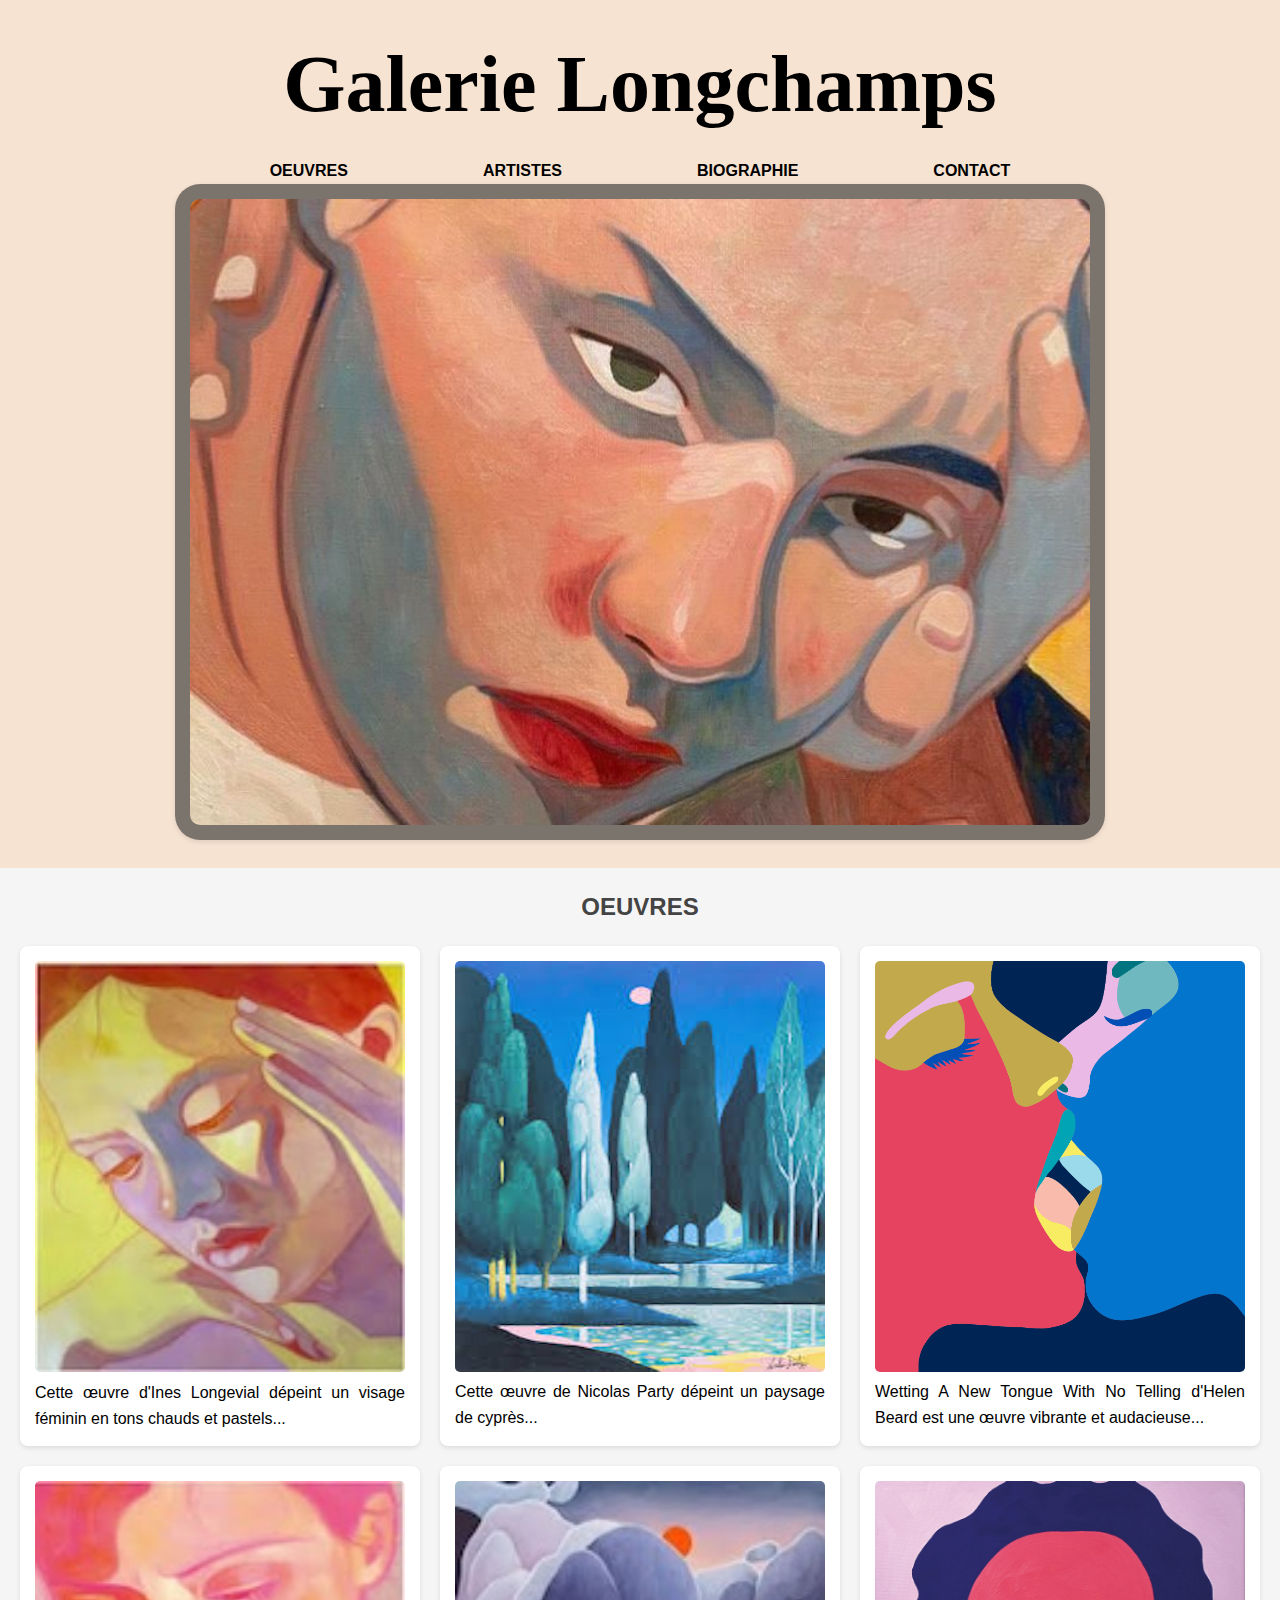
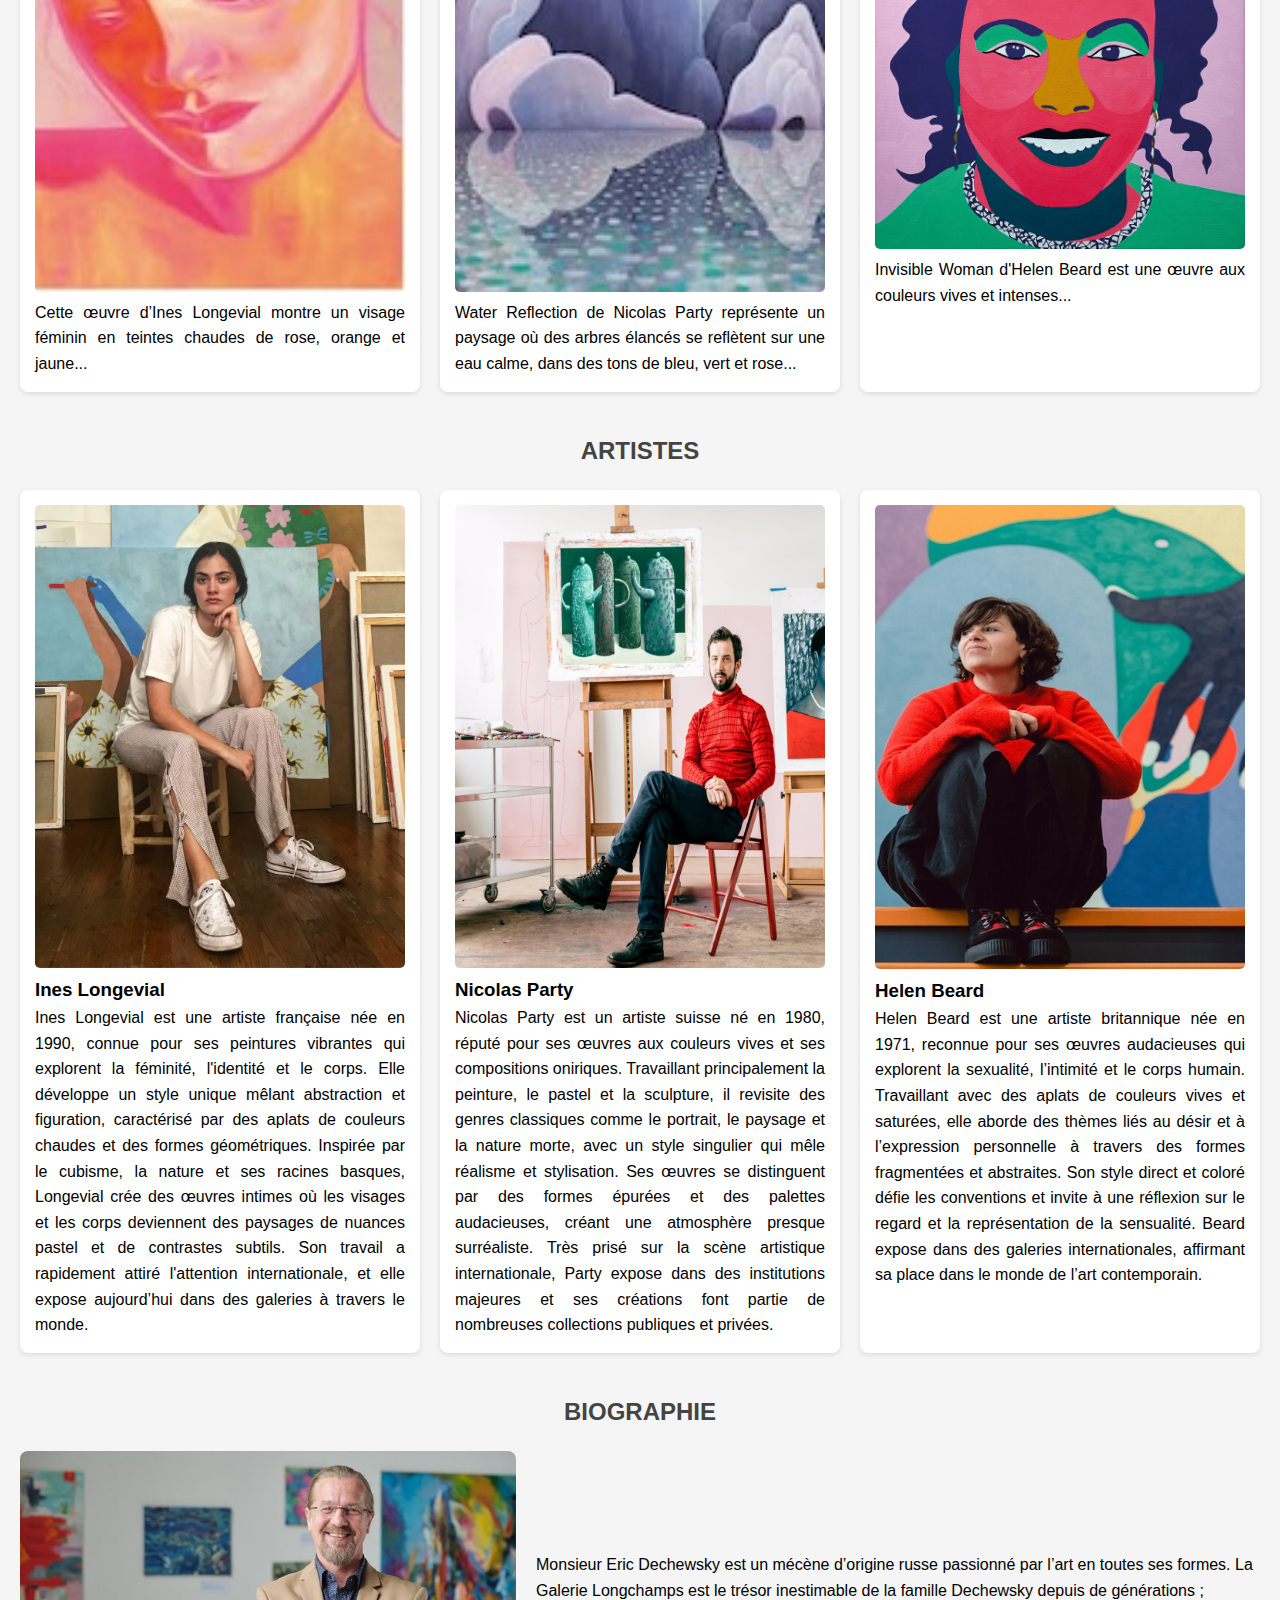
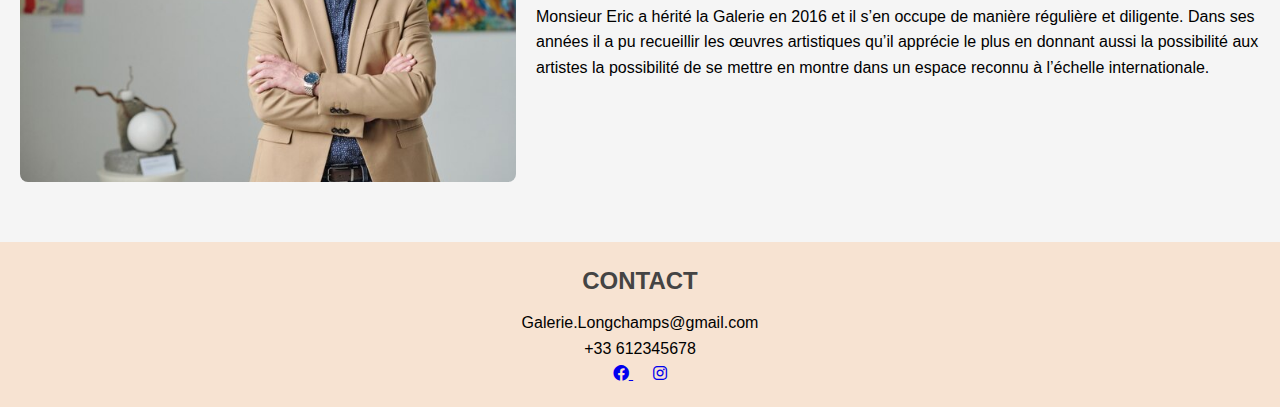
<file: index.html>
<!DOCTYPE html>
<html lang="fr">
<head>
    <meta charset="UTF-8">
    <meta name="viewport" content="width=device-width, initial-scale=1.0">
    <title>Exposition Art</title>
    <link rel="stylesheet" href="Galery.css">
    <link rel="stylesheet" href="https://cdnjs.cloudflare.com/ajax/libs/font-awesome/6.0.0-beta3/css/all.min.css">

</head>
<body>
    <header>
        <div class="logo">
            <h1>Galerie Longchamps</h1>
        </div>
        <nav class="navbar">
            <a href="#oeuvres">OEUVRES</a>
            <a href="#artistes">ARTISTES</a>
            <a href="#biographie">BIOGRAPHIE</a>
            <a href="#contact">CONTACT</a>
        </nav>
        <div class="banner">
            <img src="images/InesArt3.jpg" alt="Exposition Image">
        </div>
    </header>

    <main>
        <section id="oeuvres" class="oeuvres">
            <h2>OEUVRES</h2>
            <div class="art-grid">
                <div class="art-item">
                    <a href="Pageimage1.html" target="_blank">
                    <img src="images/Inesart1.jpg" alt="Peinture abstraite d'Ines Longevial représentant un visage féminin en tons chauds"></a>
                    <p>Cette œuvre d'Ines Longevial dépeint un visage féminin en tons chauds et pastels...
                    </p>
                </div>
                <div class="art-item">
                    <a href="Pageimage2.html" target="_blank">
                    <img src="images/NicolasArt1.jpg" alt="Peinture de Nicolas Party avec des tons froids et coloré"></a>
                    <p> Cette œuvre de Nicolas Party dépeint un paysage de cyprès...
                    </p>
                </div>
                <div class="art-item">
                    <a href="Pageimage3.html" target="_blank">
                    <img src="images/HeleneArt1.webp" alt="Peinture d'Helene Beard très coloré et représenté dans la culture pop"></a>
                    <p>Wetting A New Tongue With No Telling d'Helen Beard est une œuvre vibrante et audacieuse...
                    </p>
                </div>
                <div class="art-item">
                    <a href="Pageimage4.html" target="_blank">
                    <img src="images/InesArt2.jpg" alt="Peinture abstraite d'Ines longevial representant un visage avec des tons chauds"></a>
                    <p>Cette œuvre d’Ines Longevial montre un visage féminin en teintes chaudes de rose, orange et jaune...

                    </p>
                </div>
                <div class="art-item">
                    <a href="Pageimage5.html" target="_blank"> 
                    <img src="images/NicolasArt2.jpg" alt="Peinture de Nicolas Party avec des tons froids"></a>
                    <p>Water Reflection de Nicolas Party représente un paysage où des arbres élancés se reflètent sur une eau calme, dans des tons de bleu, vert et rose...

                    </p>
                </div>
                <div class="art-item">
                    <a href="Pageimage6.html">
                    <img src="images/HeleneArt2.webp" alt="Portrait d'Helene Beard representant un portrait très coloré"></a>
                    <p>Invisible Woman d'Helen Beard est une œuvre aux couleurs vives et intenses...
                    </p>
                </div>
            </div>
        </section>

        <section class="artistes">
            <h2>ARTISTES</h2>
            <div class="artist-grid">
                <div class="artist-item">
                    <img src="images/InesLongevial.jpg" alt="Ines Longevial">
                    <h3>Ines Longevial</h3>
                    <p>Ines Longevial est une artiste française née en 1990, connue pour ses peintures vibrantes qui explorent la féminité, l'identité et le corps. Elle développe un style unique mêlant abstraction et figuration, caractérisé par des aplats de couleurs chaudes et des formes géométriques. Inspirée par le cubisme, la nature et ses racines basques, Longevial crée des œuvres intimes où les visages et les corps deviennent des paysages de nuances pastel et de contrastes subtils. Son travail a rapidement attiré l'attention internationale, et elle expose aujourd’hui dans des galeries à travers le monde.

                    </p>
                </div>
                <div class="artist-item">
                    <img src="images/nicolas+party.jpg" alt="Nicolas Party">
                    <h3>Nicolas Party</h3>
                    <p>Nicolas Party est un artiste suisse né en 1980, réputé pour ses œuvres aux couleurs vives et ses compositions oniriques. Travaillant principalement la peinture, le pastel et la sculpture, il revisite des genres classiques comme le portrait, le paysage et la nature morte, avec un style singulier qui mêle réalisme et stylisation. Ses œuvres se distinguent par des formes épurées et des palettes audacieuses, créant une atmosphère presque surréaliste. Très prisé sur la scène artistique internationale, Party expose dans des institutions majeures et ses créations font partie de nombreuses collections publiques et privées.

                    </p>
                </div>
                <div class="artist-item">
                    <img src="images/HeleneBeard.jpg" alt="Helen Beard">
                    <h3>Helen Beard</h3>
                    <p>Helen Beard est une artiste britannique née en 1971, reconnue pour ses œuvres audacieuses qui explorent la sexualité, l’intimité et le corps humain. Travaillant avec des aplats de couleurs vives et saturées, elle aborde des thèmes liés au désir et à l’expression personnelle à travers des formes fragmentées et abstraites. Son style direct et coloré défie les conventions et invite à une réflexion sur le regard et la représentation de la sensualité. Beard expose dans des galeries internationales, affirmant sa place dans le monde de l’art contemporain.</p>
                </div>
            </div>
        </section>

        <section id="biographie" class="biographie">
            <h2>BIOGRAPHIE</h2>
            <div class="bio-content">
                <img src="images/Galerieproprietaire.jpg" alt="Biographie Image">
                <p>Monsieur Eric Dechewsky est un mécène d’origine russe passionné par l’art en toutes ses formes. 
                   La Galerie Longchamps est le trésor inestimable de la famille Dechewsky depuis de générations ; 
                   Monsieur Eric a hérité la Galerie en 2016 et il s’en occupe de manière régulière et diligente. 
                    Dans ses années il a pu recueillir les œuvres artistiques qu’il apprécie le plus en donnant aussi la possibilité aux artistes la possibilité de se mettre en montre dans un espace reconnu à l’échelle internationale.</p>
            </div>
        </section>
    </main>

    <footer>
        <div class="contact">
            <h2>CONTACT </h2>
            <p>Galerie.Longchamps@gmail.com <br> +33 612345678</p>
        </div>
        <div class="social-icons">
            <a href="https://www.facebook.com" target="_blank">
                <i class="fab fa-facebook"></i>
              </a>
              <a href="https://www.instagram.com" target="_blank">
                <i class="fab fa-instagram"></i>
              </a>
        </div>
    </footer>
</body>
</html>
</file>
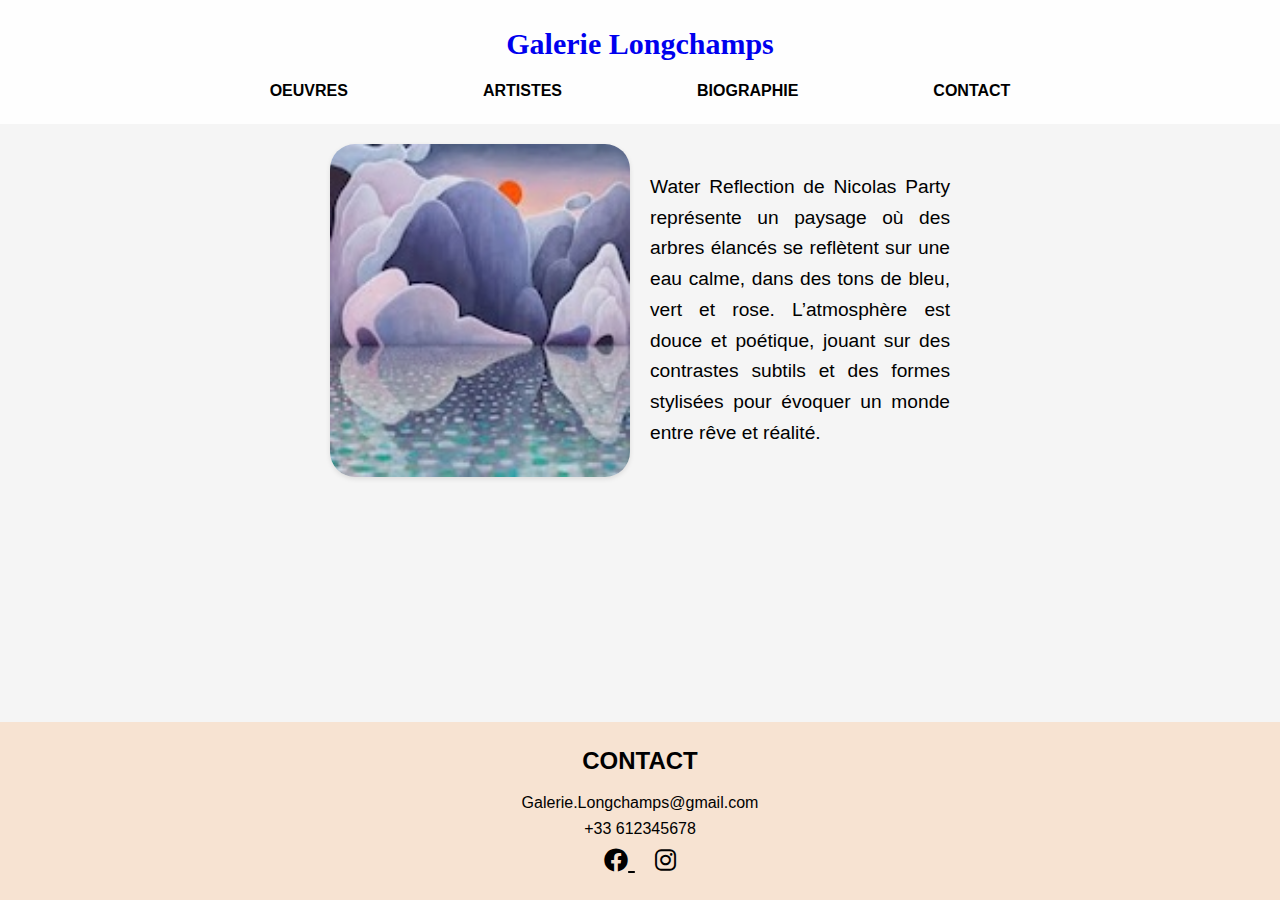
<file: <Pageimage5>.html>
<!DOCTYPE html>
<html lang="fr">
<head>
    <meta charset="UTF-8">
    <meta name="viewport" content="width=device-width, initial-scale=1.0">
    <title>Exposition Art</title>
    <link rel="stylesheet" href="CssPageimage1.css">
    <link rel="stylesheet" href="https://cdnjs.cloudflare.com/ajax/libs/font-awesome/6.0.0-beta3/css/all.min.css">
</head>
<body>
    <header>
        <div class="logo">
            <a href="index.html" class="textlogo">
            Galerie Longchamps</a>
        </div>
        <nav class="navbar">
            <a href="#oeuvres">OEUVRES</a>
            <a href="#artistes">ARTISTES</a>
            <a href="#biographie">BIOGRAPHIE</a>
            <a href="#contact">CONTACT</a>
        </nav>
    </header>

    <main class="content">
        <div class="banner">
            <img src="images/NicolasArt2.jpg" alt="Exposition Image">
            <div class="text">
                <p>Water Reflection de Nicolas Party représente un paysage où des arbres élancés se reflètent sur une eau calme, dans des tons de bleu, vert et rose. L’atmosphère est douce et poétique, jouant sur des contrastes subtils et des formes stylisées pour évoquer un monde entre rêve et réalité.
                </p>
            </div>
        </div>
    </main>

    <footer>
        <div class="contact">
            <h2>CONTACT</h2>
            <p>Galerie.Longchamps@gmail.com <br> +33 612345678</p>
        </div>
        <div class="social-icons">
            <a href="https://www.facebook.com" target="_blank">
                <i class="fab fa-facebook"></i>
            </a>
            <a href="https://www.instagram.com" target="_blank">
                <i class="fab fa-instagram"></i>
            </a>
        </div>
    </footer>
</body>
</html>
</file>
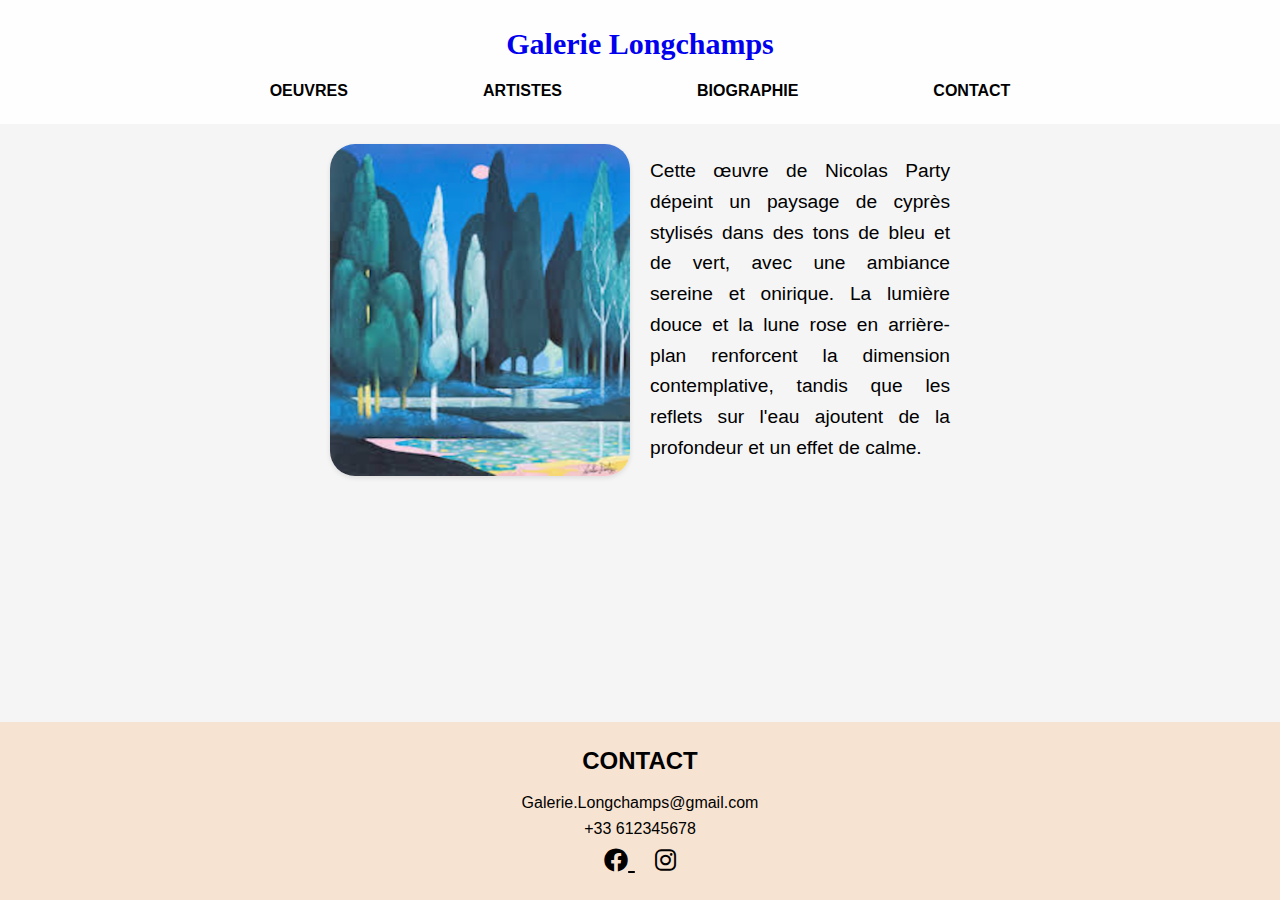
<file: Pageimage2.html>
<!DOCTYPE html>
<html lang="fr">
<head>
    <meta charset="UTF-8">
    <meta name="viewport" content="width=device-width, initial-scale=1.0">
    <title>Exposition Art</title>
    <link rel="stylesheet" href="CssPageimage1.css">
    <link rel="stylesheet" href="https://cdnjs.cloudflare.com/ajax/libs/font-awesome/6.0.0-beta3/css/all.min.css">
</head>
<body>
    <header>
        <div class="logo">
            <a href="index.html" class="textlogo">
            Galerie Longchamps</a>
        </div>
        <nav class="navbar">
            <a href="#oeuvres">OEUVRES</a>
            <a href="#artistes">ARTISTES</a>
            <a href="#biographie">BIOGRAPHIE</a>
            <a href="#contact">CONTACT</a>
        </nav>
    </header>

    <main class="content">
        <div class="banner">
            <img src="images/NicolasArt1.jpg" alt="Exposition Image">
            <div class="text">
                <p>Cette œuvre de Nicolas Party dépeint un paysage de cyprès stylisés dans des tons de bleu et de vert, avec une ambiance sereine et onirique. La lumière douce et la lune rose en arrière-plan renforcent la dimension contemplative, tandis que les reflets sur l'eau ajoutent de la profondeur et un effet de calme.
                </p>
            </div>
        </div>
    </main>

    <footer>
        <div class="contact">
            <h2>CONTACT</h2>
            <p>Galerie.Longchamps@gmail.com <br> +33 612345678</p>
        </div>
        <div class="social-icons">
            <a href="https://www.facebook.com" target="_blank">
                <i class="fab fa-facebook"></i>
            </a>
            <a href="https://www.instagram.com" target="_blank">
                <i class="fab fa-instagram"></i>
            </a>
        </div>
    </footer>
</body>
</html>
</file>
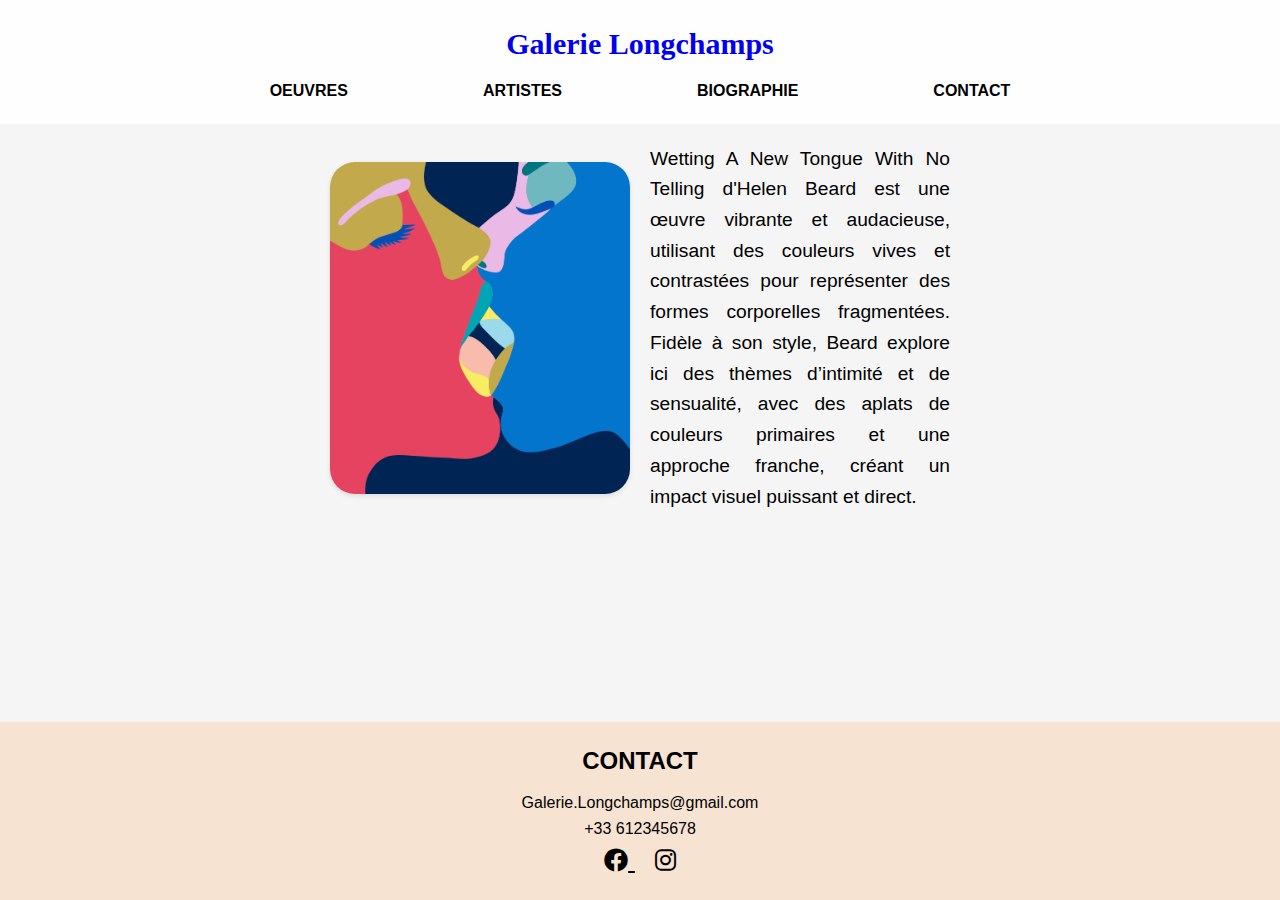
<file: Pageimage3.html>
<!DOCTYPE html>
<html lang="fr">
<head>
    <meta charset="UTF-8">
    <meta name="viewport" content="width=device-width, initial-scale=1.0">
    <title>Exposition Art</title>
    <link rel="stylesheet" href="CssPageimage1.css">
    <link rel="stylesheet" href="https://cdnjs.cloudflare.com/ajax/libs/font-awesome/6.0.0-beta3/css/all.min.css">
</head>
<body>
    <header>
        <div class="logo">
            <a href="index.html" class="textlogo">
            Galerie Longchamps</a>
        </div>
        <nav class="navbar">
            <a href="#oeuvres">OEUVRES</a>
            <a href="#artistes">ARTISTES</a>
            <a href="#biographie">BIOGRAPHIE</a>
            <a href="#contact">CONTACT</a>
        </nav>
    </header>

    <main class="content">
        <div class="banner">
            <img src="images/HeleneArt1.webp" alt="Exposition Image">
            <div class="text">
                <p>Wetting A New Tongue With No Telling d'Helen Beard est une œuvre vibrante et audacieuse, utilisant des couleurs vives et contrastées pour représenter des formes corporelles fragmentées. Fidèle à son style, Beard explore ici des thèmes d’intimité et de sensualité, avec des aplats de couleurs primaires et une approche franche, créant un impact visuel puissant et direct.</p>
            </div>
        </div>
    </main>

    <footer>
        <div class="contact">
            <h2>CONTACT</h2>
            <p>Galerie.Longchamps@gmail.com <br> +33 612345678</p>
        </div>
        <div class="social-icons">
            <a href="https://www.facebook.com" target="_blank">
                <i class="fab fa-facebook"></i>
            </a>
            <a href="https://www.instagram.com" target="_blank">
                <i class="fab fa-instagram"></i>
            </a>
        </div>
    </footer>
</body>
</html>
</file>
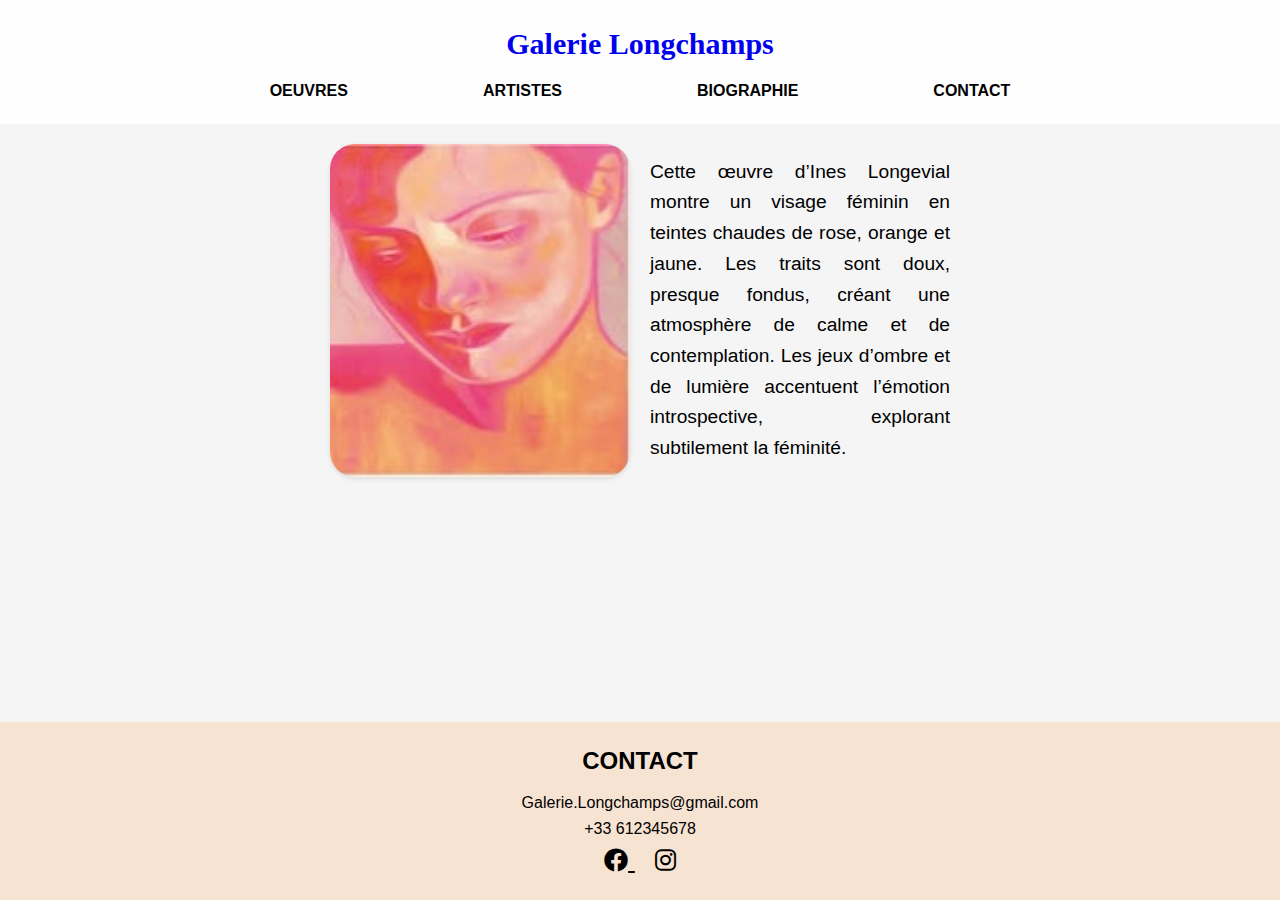
<file: Pageimage4.html>
<!DOCTYPE html>
<html lang="fr">
<head>
    <meta charset="UTF-8">
    <meta name="viewport" content="width=device-width, initial-scale=1.0">
    <title>Exposition Art</title>
    <link rel="stylesheet" href="CssPageimage1.css">
    <link rel="stylesheet" href="https://cdnjs.cloudflare.com/ajax/libs/font-awesome/6.0.0-beta3/css/all.min.css">
</head>
<body>
    <header>
        <div class="logo">
            <a href="index.html" class="textlogo">
            Galerie Longchamps</a>
        </div>
        <nav class="navbar">
            <a href="#oeuvres">OEUVRES</a>
            <a href="#artistes">ARTISTES</a>
            <a href="#biographie">BIOGRAPHIE</a>
            <a href="#contact">CONTACT</a>
        </nav>
    </header>

    <main class="content">
        <div class="banner">
            <img src="images/InesArt2.jpg" alt="Exposition Image">
            <div class="text">
                <p>Cette œuvre d’Ines Longevial montre un visage féminin en teintes chaudes de rose, orange et jaune. Les traits sont doux, presque fondus, créant une atmosphère de calme et de contemplation. Les jeux d’ombre et de lumière accentuent l’émotion introspective, explorant subtilement la féminité.
                </p>
            </div>
        </div>
    </main>

    <footer>
        <div class="contact">
            <h2>CONTACT</h2>
            <p>Galerie.Longchamps@gmail.com <br> +33 612345678</p>
        </div>
        <div class="social-icons">
            <a href="https://www.facebook.com" target="_blank">
                <i class="fab fa-facebook"></i>
            </a>
            <a href="https://www.instagram.com" target="_blank">
                <i class="fab fa-instagram"></i>
            </a>
        </div>
    </footer>
</body>
</html>
</file>
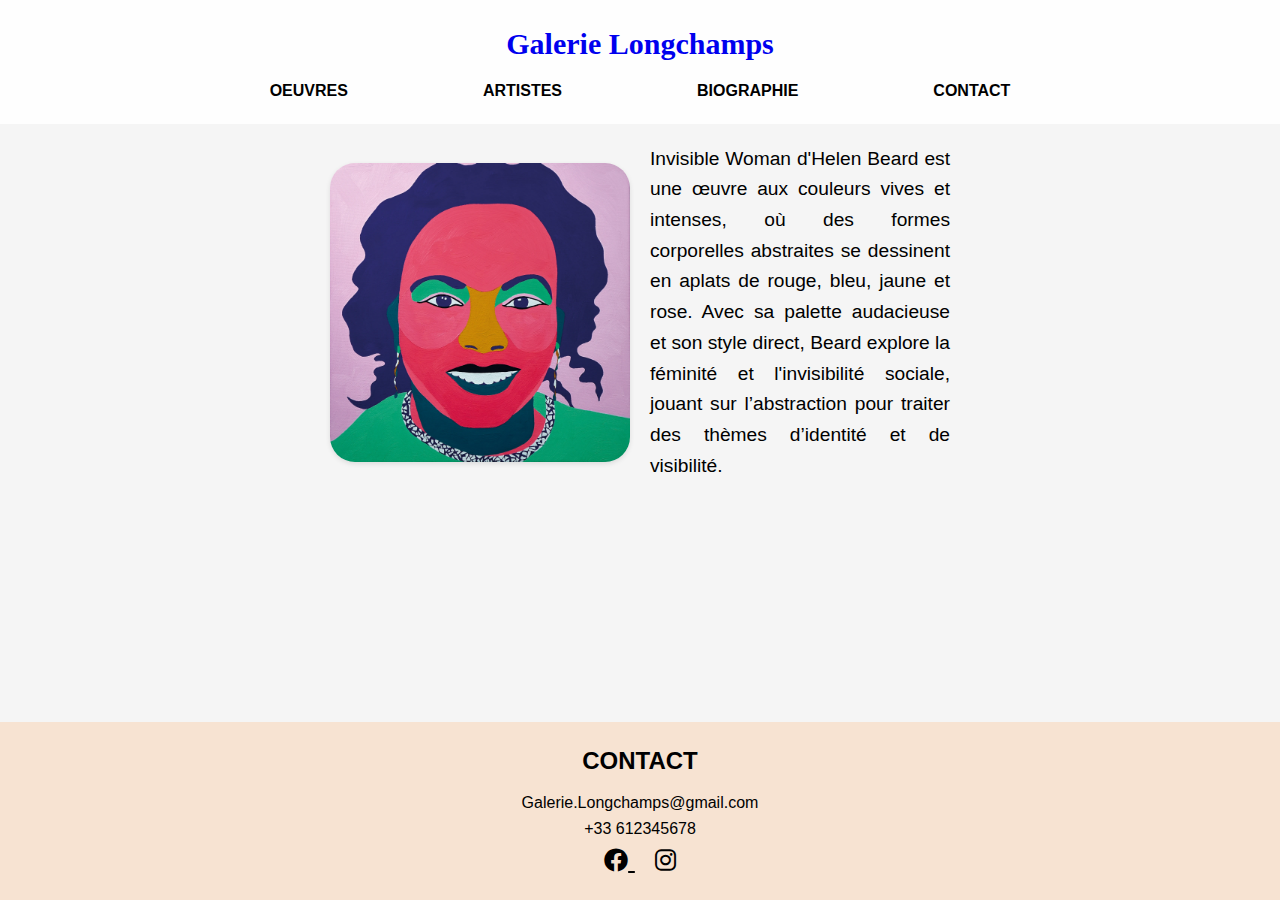
<file: Pageimage6.html>
<!DOCTYPE html>
<html lang="fr">
<head>
    <meta charset="UTF-8">
    <meta name="viewport" content="width=device-width, initial-scale=1.0">
    <title>Exposition Art</title>
    <link rel="stylesheet" href="CssPageimage1.css">
    <link rel="stylesheet" href="https://cdnjs.cloudflare.com/ajax/libs/font-awesome/6.0.0-beta3/css/all.min.css">
</head>
<body>
    <header>
        <div class="logo">
            <a href="index.html" class="textlogo">
            Galerie Longchamps</a>
        </div>
        <nav class="navbar">
            <a href="#oeuvres">OEUVRES</a>
            <a href="#artistes">ARTISTES</a>
            <a href="#biographie">BIOGRAPHIE</a>
            <a href="#contact">CONTACT</a>
        </nav>
    </header>

    <main class="content">
        <div class="banner">
            <img src="images/HeleneArt2.webp" alt="Exposition Image">
            <div class="text">
                <p>Invisible Woman d'Helen Beard est une œuvre aux couleurs vives et intenses, où des formes corporelles abstraites se dessinent en aplats de rouge, bleu, jaune et rose. Avec sa palette audacieuse et son style direct, Beard explore la féminité et l'invisibilité sociale, jouant sur l’abstraction pour traiter des thèmes d’identité et de visibilité.
                </p>
            </div>
        </div>
    </main>

    <footer>
        <div class="contact">
            <h2>CONTACT</h2>
            <p>Galerie.Longchamps@gmail.com <br> +33 612345678</p>
        </div>
        <div class="social-icons">
            <a href="https://www.facebook.com" target="_blank">
                <i class="fab fa-facebook"></i>
            </a>
            <a href="https://www.instagram.com" target="_blank">
                <i class="fab fa-instagram"></i>
            </a>
        </div>
    </footer>
</body>
</html>
</file>
<file: Galery.css>
* {
    box-sizing: border-box;
    margin: 0;
    padding: 0;
}

body {
    font-family: Arial, sans-serif;
    line-height: 1.6;
    background-color: #f5f5f5;
    color: #000000;
}

header {
    background-color : #f7e3d2;
    text-align : center;
    padding : 20px;

}

.logo {
    font-size: 40px;
    font-weight: bold;
    font-family: serif;
}

.navbar {
    display: flex;
    justify-content: center;
    gap: 135px;
    margin-top: 10px;
    font-weight: bold;
}

.navbar a {
    text-decoration: none;
    color: #000000;

}

.navbar:hover {
    text-shadow: 2px 2px 2px 5px ; 
    transform : scale(1.1) ; 
    transition: all 0.3s ease;
}


.banner img {
    width: 75%;
    height: auto;
    box-shadow: 0 2px 5px rgba(0, 0, 0, 0.1);
    background-color: #333333a1;
    border-radius: 8px;
    padding: 15px;
    border-radius: 25px;

}

main {
    padding: 20px;
}

.oeuvres, .artistes, .biographie {
    margin-bottom: 40px;
}

h2 {
    text-align: center;
    margin-bottom: 20px;
    color: #444;
}

.art-grid, .artist-grid {
        display: grid;
        grid-template-columns: repeat(3,1fr);
        gap: 20px;
    }
    
 .art-item img, .artist-item img {
        transition: transform 0.3s ease, box-shadow 0.3s ease;
    }
    .art-item img:hover, .artist-item img:hover {
        transform: scale(1.05);
        box-shadow: 0 4px 10px rgba(0, 0, 0, 0.2);
    }
    

.art-item, .artist-item {
    background-color: #fff;
    padding: 15px;
    text-align: justify;
    border-radius: 8px;
    box-shadow: 0 2px 5px rgba(0, 0, 0, 0.1);
}

.art-item img, .artist-item img, .bio-content img {
    width: 100%;
    border-radius: 5px;
}

.bio-content {
    display: flex;
    gap: 20px;
    align-items: center;
}

.bio-content img {
    width: 40%;
    border-radius: 8px;
}

.bio-content p {
    width: 60%;
}

footer {
    background-color: #f7e3d2;
    text-align: center;
    padding: 20px;
}

.contact h2 {
    margin-bottom: 10px;
}

.social-icons a {
    margin: 0 10px;
}

.social-icons img {
    width: 24px;
    height: 24px;
}



@media (max-width: 768px) {
    .navbar {
        flex-direction: column;
        gap: 20px;
    }
    .logo{
        font-size: 80%;
        font-weight: bold;
    }

    .banner img {
        width: 90%;
    }

    .art-grid, .artist-grid {
        grid-template-columns: 1fr;
    }

    .bio-content {
        flex-direction: column;
        align-items: center;
        text-align: center;
    }

    .bio-content img {
        width: 80%;
        margin-bottom: 20px;
    }

    .bio-content p {
        width: 100%;
    }
}


@media (min-width: 769px) and (max-width: 1024px) {
    .navbar {
        flex-direction: column
        align-items center;
        gap: 50px;
    }

    .banner img {
        width: 100%;
    }    

    .art-grid, .artist-grid {
        grid-template-columns: repeat(2, 1fr);
    }

    .bio-content img {
        flex-direction: column;
        align-items: center;
        width: 50%;
    }

    .bio-content p {
        width: 80%;
    }
}
</file>
<file: CssPageimage1.css>
* {
    box-sizing: border-box;
    margin: 0;
    padding: 0;
}

body {
    font-family: Arial, sans-serif;
    line-height: 1.6;
    background-color: #f5f5f5;
    color: #000000;
    display: flex;
    flex-direction: column;
    min-height: 100vh; /* Assure que le contenu remplit au moins la hauteur de l'écran */
}

header {
    background-color: #fefefe;
    text-align: center;
    padding: 20px;
}
.textlogo{
    text-decoration: #000000;
}

.logo {
    font-size: 30px;
    font-weight: bold;
    font-family: serif;

}

.navbar {
    display: flex;
    justify-content: center;
    gap: 135px;
    margin-top: 10px;
    font-weight: bold;
}

.navbar a {
    text-decoration: none;
    color: #000000;
}
.navbar:hover{
    text-shadow: 2px 2px 2px 5px;
    transform: scale(1.1);
    transition: all 0.3s ease;
}

.banner {
    display: flex;
    align-items: center; /* Centre verticalement */
    justify-content: center; /* Centre horizontalement */
    padding: 20px;
    flex: 1; /* Prend tout l'espace disponible entre le header et le footer */
    gap: 20px;
}

.banner img {
    width: 300px; /* Taille de l'image */
    height: auto;
    box-shadow: 0 2px 5px rgba(0, 0, 0, 0.1);
    border-radius: 25px;

}
.banner img:hover{
    transform: scale(1.05);
    box-shadow: 0 4px 10px rgba(0, 0, 0, 0.2);
}

.text {
    width: 300px;
    font-size: 1.2rem;
    text-align: left;
    text-align: justify;
}

footer {
    background-color: #f7e3d2;
    text-align: center;
    padding: 20px;
    margin-top: auto; /* Pousse le footer en bas */
}

.contact h2 {
    margin-bottom: 10px;
}

.social-icons a {
    color: #000000;
    margin: 0 10px;
    font-size: 1.5em;
}
@media (max-width: 1024px) {
    .navbar {
        gap: 50px; /* Réduit l'espacement entre les liens */
    }

    .banner img {
        width: 250px; /* Image plus petite */
    }

    .text {
        width: 250px; /* Réduit la largeur du texte */
        font-size: 1rem; /* Réduction de la taille du texte */
    }
}

@media (max-width: 768px) {
    .logo {
        font-size: 30px; /* Taille réduite pour les petits écrans */
    }

    .navbar {
        flex-direction: column; /* Place les liens de navigation en colonne */
        gap: 20px;
    }

    .banner {
        flex-direction: column; /* L'image et le texte sont empilés */
        text-align: center;
    }

    .banner img {
        width: 100%; /* L'image occupe toute la largeur de l'écran */
        max-width: 300px; /* Limite la largeur de l'image */
    }

    .text {
        width: 90%; /* Adapte le texte à la largeur de l'écran */
    }

    footer {
        font-size: 0.9rem; /* Texte légèrement réduit pour les petits écrans */
    }

    .social-icons a {
        font-size: 1.2em; /* Réduction de la taille des icônes sociales */
    }
}

/* Petits appareils (moins de 480px) */
@media (max-width: 480px) {
    .navbar a {
        font-size: 0.9rem; /* Texte des liens de navigation plus petit */
    }

    .text {
        font-size: 0.9rem; /* Réduction de la taille du texte */
    }
}
</file>
